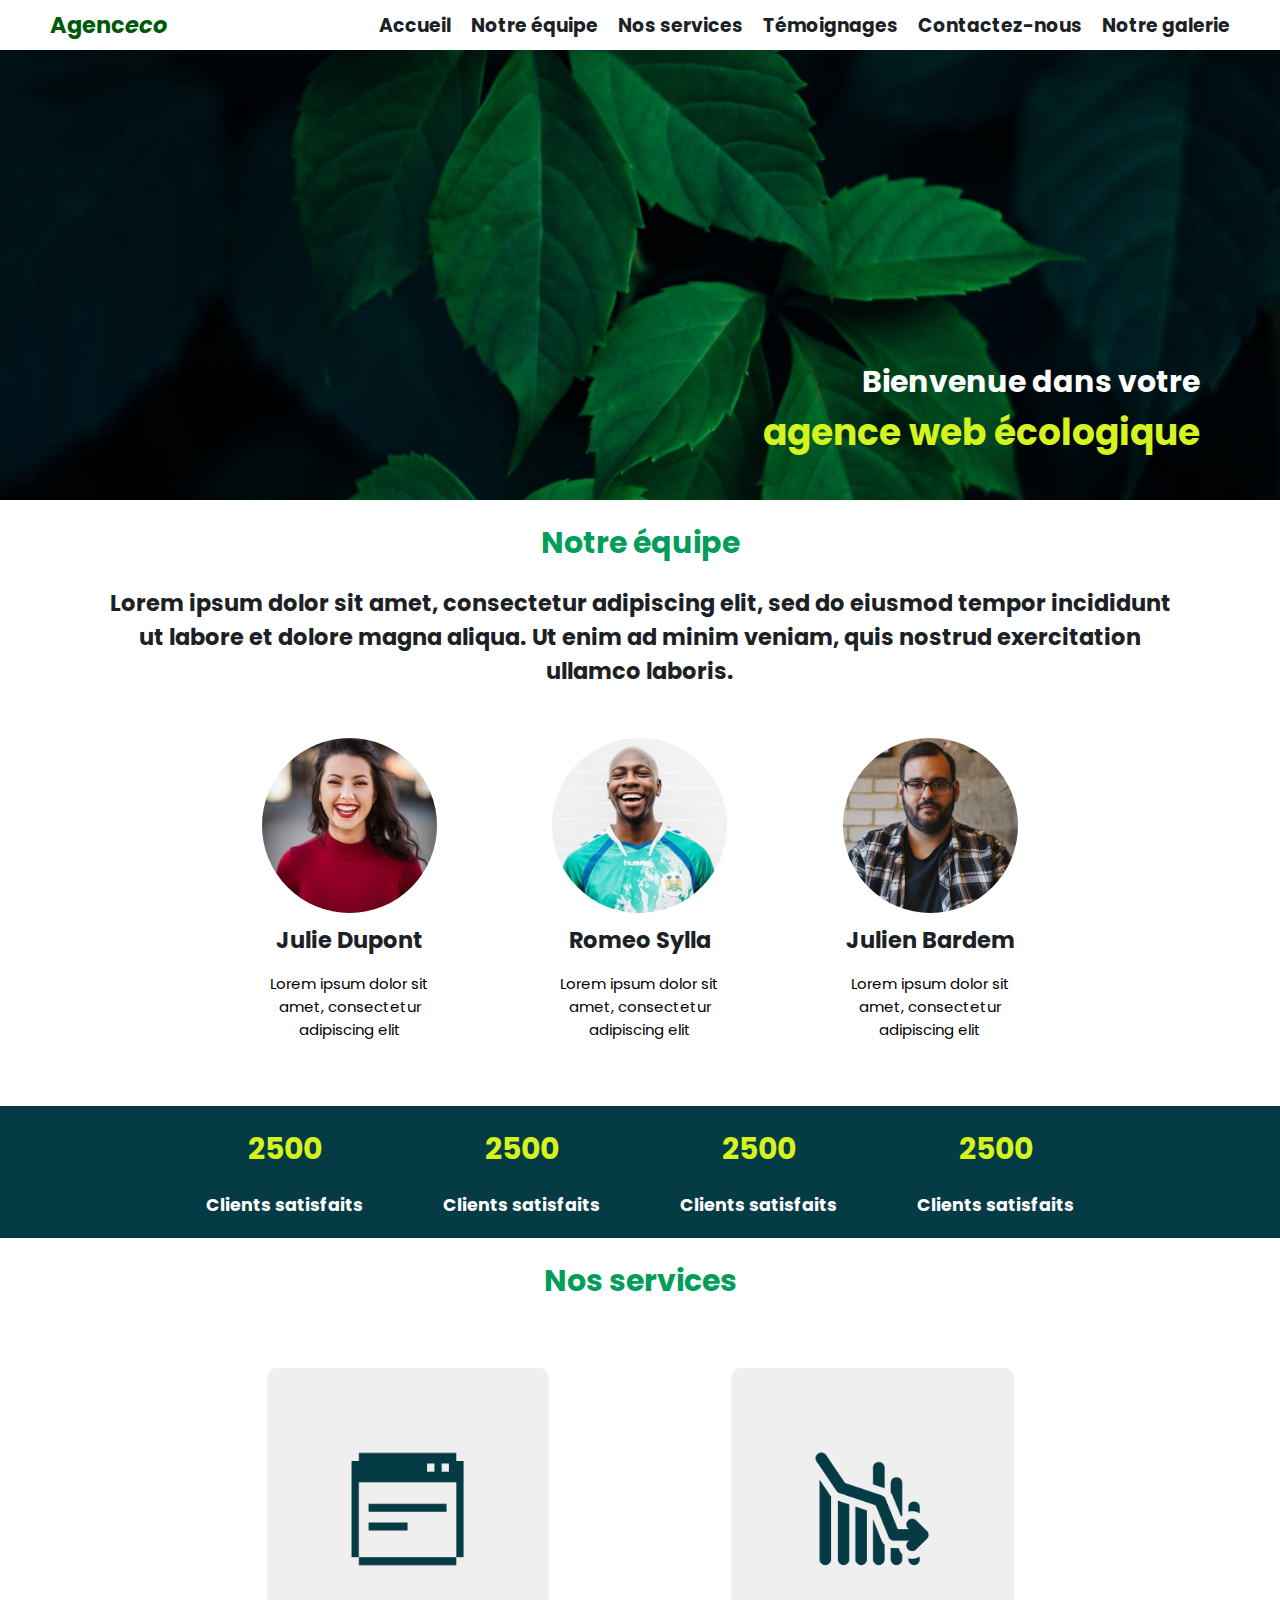
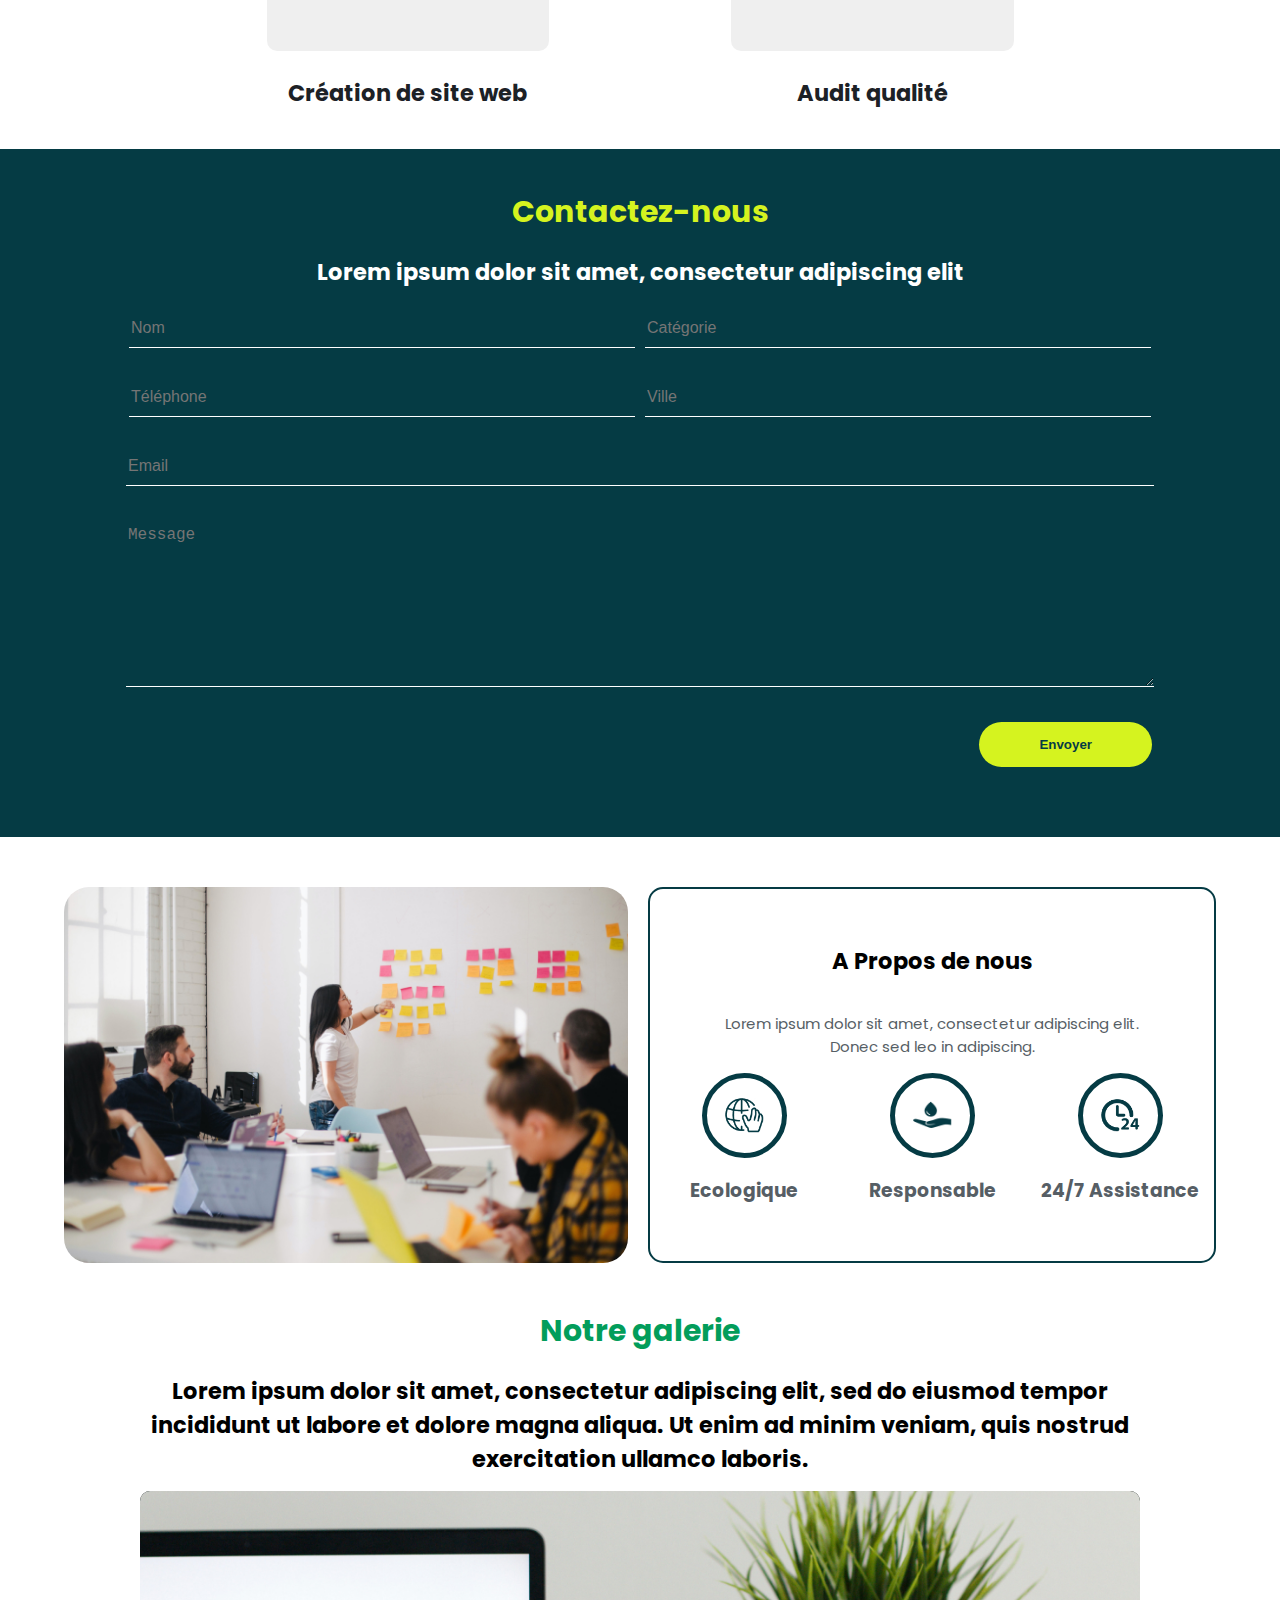
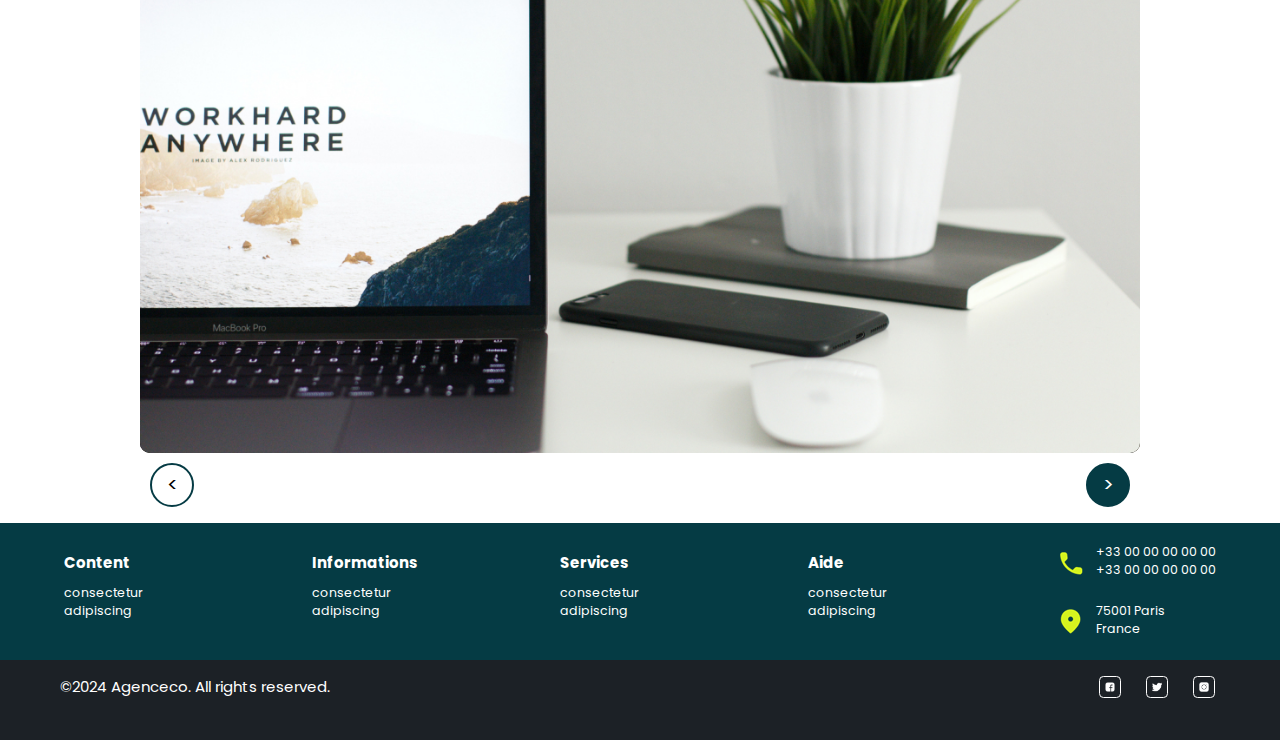
<file: index.html>
<!DOCTYPE html>
<html lang="fr">
<head>
    <meta charset="UTF-8">
    <meta name="viewport" content="width=device-width, initial-scale=1.0">
    <title>Agence Web Écologique</title>
    <link rel="stylesheet" href="styles.css">
    <link rel="stylesheet" href="https://cdnjs.cloudflare.com/ajax/libs/font-awesome/4.7.0/css/font-awesome.css" integrity="sha512-5A8nwdMOWrSz20fDsjczgUidUBR8liPYU+WymTZP1lmY9G6Oc7HlZv156XqnsgNUzTyMefFTcsFH/tnJE/+xBg==" crossorigin="anonymous" referrerpolicy="no-referrer">
    <meta name="google-site-verification" content="aRY9dcIYsmpFasY4w-J53ti_x0dD8r5dC49tv5YQKF4">
</head>

<body>
<section id="accueil">
    <header>
    <div class="menubar">
        <h2>Agenc<span>eco</span></h2>
        <nav>
            <ul>
            <li><a href="#accueil">Accueil</a></li>
            <li><a href="#equipe">Notre équipe</a></li>
            <li><a href="#services">Nos services</a></li>
            <li><a href="#temoignages">Témoignages</a></li>
            <li><a href="#contact">Contactez-nous</a></li>
            <li><a href="#galerie">Notre galerie</a></li>
            </ul>
        </nav>
    </div>
    </header>
</section>


<section id="home" class="hero">
    <a href="#vr-scene" class="hero-link">Visualiser une destination</a>
    <h1><a href="#apropos">Bienvenue dans votre <br><span>agence web écologique</span></a></h1>
</section>

<div id="vr-scene" class="vr-scene">
    <a href="#home" class="back-link">Retour</a>
        <iframe
            style="width: 100%; height: 100%; display: block; margin: 20px auto; border: 0 none; max-width: 880px; border-radius: 8px; box-shadow: 0 1px 1px rgba(0,0,0,0.11),0 2px 2px rgba(0,0,0,0.11),0 4px 4px rgba(0,0,0,0.11),0 6px 8px rgba(0,0,0,0.11),0 8px 16px rgba(0,0,0,0.11);"
            src="https://panoraven.com/fr/embed/ChtWZRKSeO"
            allowfullscreen=""
            allow="accelerometer; magnetometer; gyroscope"></iframe>
</div>


<section id="equipe" class="equipe">
    <h1>Notre équipe</h1>
    <h2>Lorem ipsum dolor sit amet, consectetur adipiscing elit, sed do eiusmod tempor incididunt ut labore et dolore magna aliqua. Ut enim ad minim veniam, quis nostrud exercitation ullamco laboris.</h2>
    <div class="membreequipe">
        <div class="membre">
            <div class="image-container">
                <img src="images/image1.jpg" alt="Julie Dupont" class="julie">
            </div>
            <h2>Julie Dupont</h2>
            <p>Lorem ipsum dolor sit amet, consectetur adipiscing elit</p>
        </div>
        <div class="membre">
            <div class="image-container">
                <img src="images/image2.jpg" alt="Romeo Sylla" class="romeo">
            </div>
            <h2>Romeo Sylla</h2>
            <p>Lorem ipsum dolor sit amet, consectetur adipiscing elit</p>
        </div>
        <div class="membre">
            <div class="image-container">
                <img src="images/image3.jpg" alt="Julien Bardem" class="julien">
            </div>
            <h2>Julien Bardem</h2>
            <p>Lorem ipsum dolor sit amet, consectetur adipiscing elit</p>
        </div>
    </div>
</section>

<section id="temoignages" class="temoignages">
    <div class="stat">
        <h1>2500</h1>
        <h3>Clients satisfaits</h3>
    </div>
    <div class="stat">
        <h1>2500</h1>
        <h3>Clients satisfaits</h3>
    </div>
    <div class="stat">
        <h1>2500</h1>
        <h3>Clients satisfaits</h3>
    </div>
    <div class="stat">
        <h1>2500</h1>
        <h3>Clients satisfaits</h3>
    </div>
</section>

<section id="services" class="services">
    <h1>Nos services</h1>
    <div class="service">
        <div class="image-service">
            <img src="images/Vector.png" alt="creation">
        </div>
        <h2 class="text">Création de site web</h2>
    </div>
    <div class="service">
        <div class="image-service">
            <img src="images/Vector-1.png" alt="audit">
        </div>
        <h2 class="text">Audit qualité</h2>
    </div>
</section>

<section id="contact" class="contact">
    <h1>Contactez-nous</h1>
    <h2>Lorem ipsum dolor sit amet, consectetur adipiscing elit</h2>
    <form>
        <input type="text" name="nom" placeholder="Nom">
        <input type="text" name="catégorie" placeholder="Catégorie">
        <input type="text" name="telephone" placeholder="Téléphone">
        <input type="text" name="ville" placeholder="Ville">
        <input type="email" name="email" placeholder="Email">
        <textarea name="message" placeholder="Message"></textarea>
        <div class="button-container">
            <button type="submit">Envoyer</button>
        </div>
    </form>
</section>


<section id="apropos" class="apropos">
    <div class="container">
    <div class="left-container">
        <img src="images/jason-goodman-Oalh2MojUuk-unsplash1.jpg" alt="a propos">
    </div>
    <div class="right-container">
        <h2>A Propos de nous</h2>
        <p>Lorem ipsum dolor sit amet, consectetur adipiscing elit. <br>Donec sed leo in adipiscing.</p>
        <div class="icons">
            <div class="icon-item">
                <div class="icon-image-container">
                    <img src="images/Vector-2.jpg" alt="eco">
                </div>
                <p>Ecologique</p>
            </div>
            <div class="icon-item">
                <div class="icon-image-container">
                    <img src="images/Vector-3.jpg" alt="responsable">
                </div>
                <p>Responsable</p>
            </div>
            <div class="icon-item">
                <div class="icon-image-container">
                    <img src="images/Vector-4.jpg" alt="24/7">
                </div>
                <p>24/7 Assistance</p>
            </div>
        </div>
    </div>
    </div>
</section>

<section id="galerie" class="galerie">
    <h1>Notre galerie</h1>
    <h2>Lorem ipsum dolor sit amet, consectetur adipiscing elit, sed do eiusmod tempor incididunt ut labore et dolore magna aliqua. Ut enim ad minim veniam, quis nostrud exercitation ullamco laboris.</h2>
    <div class="galerie-images">
        <div class="carousel-container">
            <div class="carousel">
                <div class="carousel-item">
                    <img src="images/jason-goodman-Oalh2MojUuk-unsplash1.jpg" alt="galerie">
                </div>
                <div class="carousel-item">
                    <img src="images/rodion-kutsaev-049M_crau5k-unsplash1.jpg" alt="galerie">
                </div>
                <div class="carousel-item">
                    <img src="images/kevin-bhagat-zNRITe8NPqY-unsplash1.jpg" alt="galerie">
                </div>
            </div>
        </div>
        <div class="navigation">
            <label class="prev-btn">&lt;</label>
            <label class="next-btn">&gt;</label>
        </div>    
    </div>
</section>

<footer>
    <div class="footer-container">
        <div class="footer-section">
            <h3>Content</h3>
            <p>consectetur <br>adipiscing</p>
        </div>
        <div class="footer-section">
            <h3>Informations</h3>
            <p>consectetur<br>adipiscing</p>
        </div>
        <div class="footer-section">
            <h3>Services</h3>
            <p>consectetur<br>adipiscing</p>
        </div>
        <div class="footer-section">
            <h3>Aide</h3>
            <p>consectetur <br>adipiscing</p>
        </div>

        <div class="contact-info">
            <div class="contact-item">
                <img class="icon" src="images/telephone.png" alt="telephone">
                <p>+33 00 00 00 00 00<br>+33 00 00 00 00 00</p>
            </div>
            <div class="contact-item">
                <img class="icon" src="images/marqueur.png" alt="marqueur">
                <p>75001 Paris<br>France</p>
            </div>
        </div>
    </div>
    <div class="footer-container2">
    <div class="content">
        <div class="footer-bottom">
            <p>&copy;2024 Agenceco. All rights reserved.</p>
        </div>
        <div class="footer-bottom">            
            <a href="https://www.facebook.com/" target="_blank" class="social-icon">
            <img src="images/fb.png" alt="Facebook">
        </a>
    </div>
    <div class="footer-bottom">
        <a href="https://www.x.com/" target="_blank" class="social-icon">
            <img src="images/twitter.png" alt="Twitter">
        </a>
    </div>
    <div class="footer-bottom">
        <a href="https://www.instagram.com/" target="_blank" class="social-icon">
            <img src="images/insta.png" alt="Instagram">
        </a>
        </div>
    </div>
    </div>
</footer>


</body>
</html>
</file>
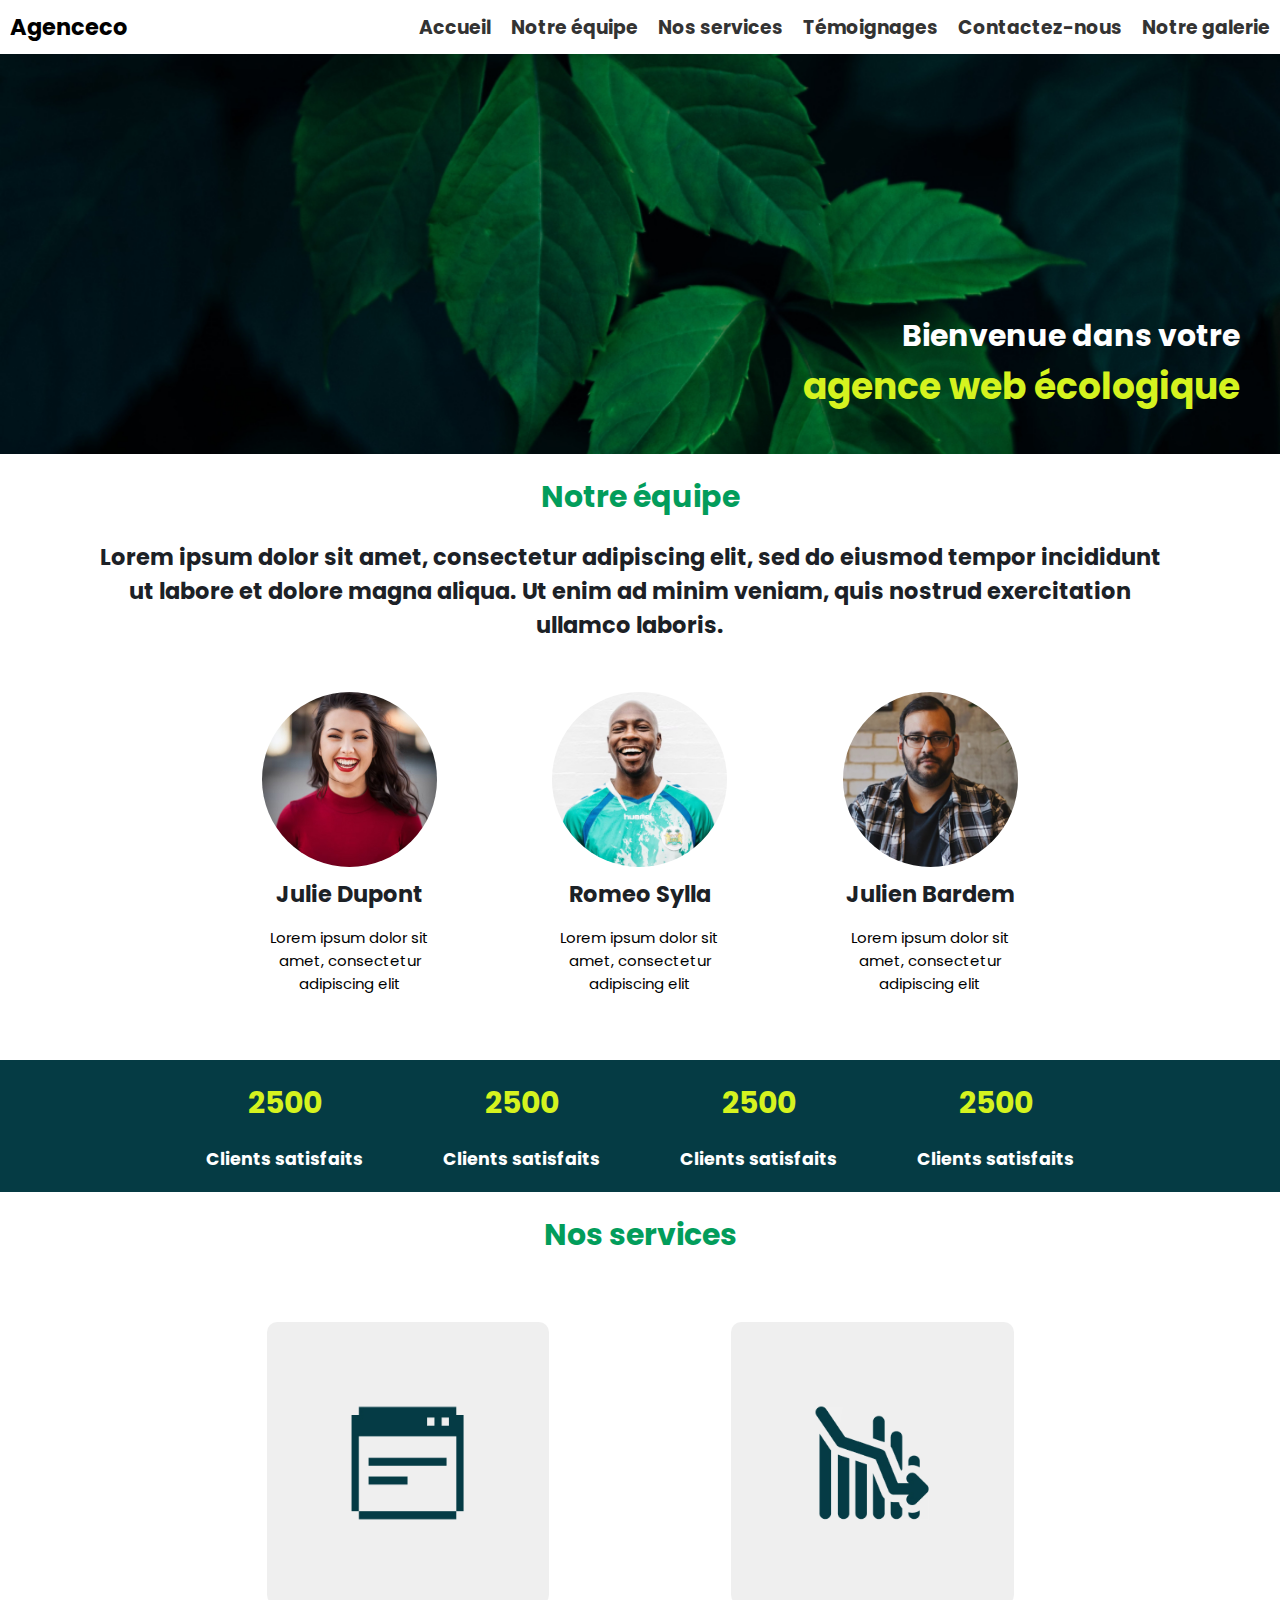
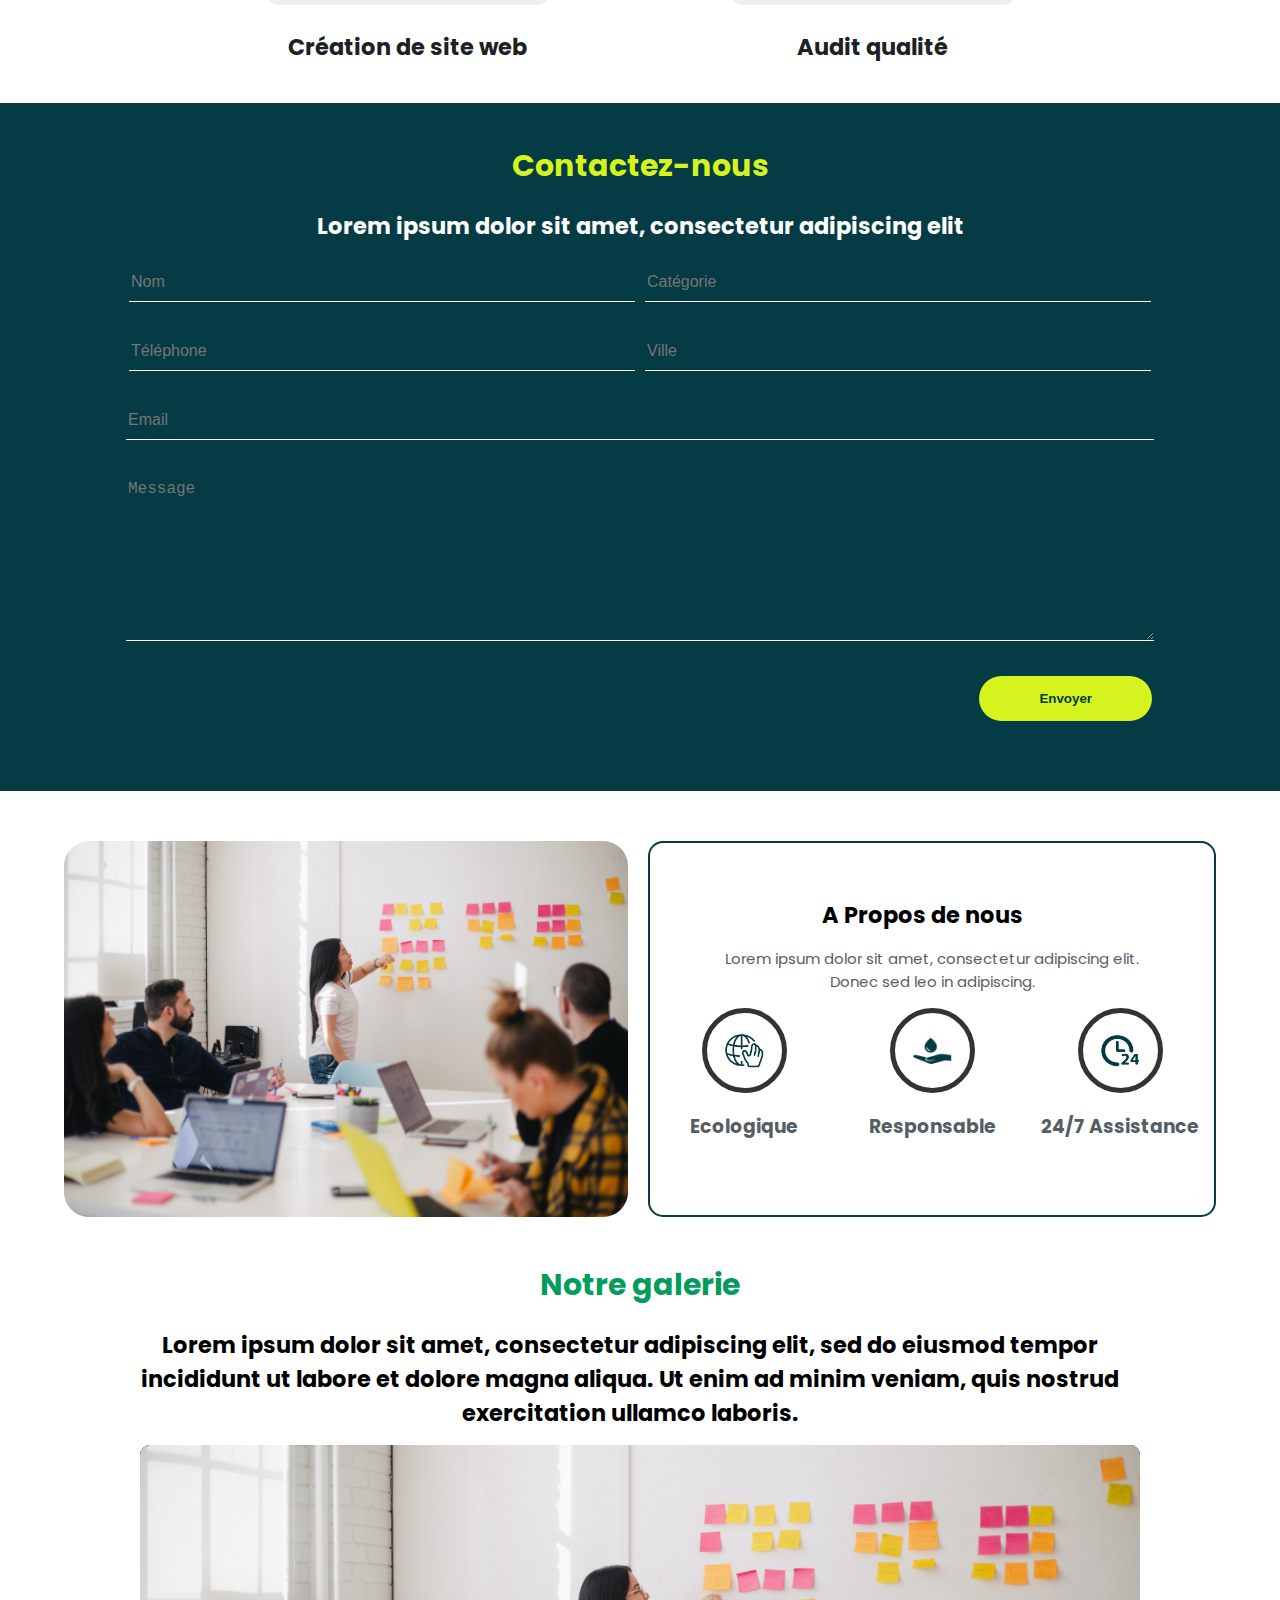
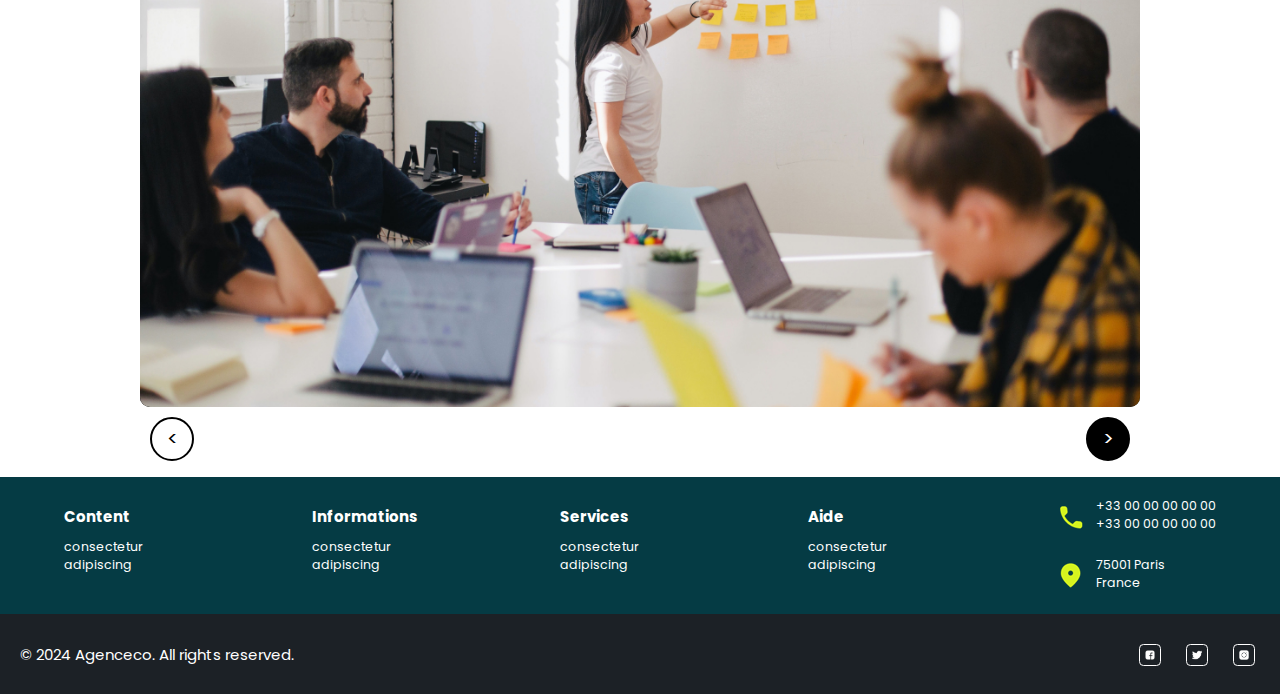
<file: maquette test.html>
<!DOCTYPE html>
<html lang="fr">
<head>
    <meta charset="UTF-8">
    <meta name="viewport" content="width=device-width, initial-scale=1.0">
    <title>Agence Web Écologique</title>
    <link rel="stylesheet" href="styles test.css">
    <link rel="stylesheet" href="https://cdnjs.cloudflare.com/ajax/libs/font-awesome/4.7.0/css/font-awesome.css" integrity="sha512-5A8nwdMOWrSz20fDsjczgUidUBR8liPYU+WymTZP1lmY9G6Oc7HlZv156XqnsgNUzTyMefFTcsFH/tnJE/+xBg==" crossorigin="anonymous" referrerpolicy="no-referrer" />
</head>

<body>
    <div class="containerpage">
<header>
    <h2>Agenc<span>eco</span></h2>
    <nav>
        <ul>
            <li><a href="#">Accueil</a></li>
            <li><a href="#">Notre équipe</a></li>
            <li><a href="#">Nos services</a></li>
            <li><a href="#">Témoignages</a></li>
            <li><a href="#">Contactez-nous</a></li>
            <li><a href="#">Notre galerie</a></li>
        </ul>
    </nav>
</header>

<section class="hero">
    <img src="images/rodion-kutsaev-049M_crau5k-unsplash 1.jpg" alt="Image de fond" class="background-image">
       <h1>Bienvenue dans votre <br><span>agence web écologique</span></h1>
</section>

<section class="equipe">
    <h1>Notre équipe</h1>
    <h2>Lorem ipsum dolor sit amet, consectetur adipiscing elit, sed do eiusmod tempor incididunt ut labore et dolore magna aliqua. Ut enim ad minim veniam, quis nostrud exercitation ullamco laboris.</h2>
    <div class="membreequipe">

        <div class="membre">
            <div class="image-container">
                <img src="images/image1.jpg" alt="Julie Dupont" class="julie">
            </div>
            <h2>Julie Dupont</h2>
            <p>Lorem ipsum dolor sit amet, consectetur adipiscing elit</p>
        </div>
        <div class="membre">
            <div class="image-container">
                <img src="images/image2.jpg" alt="Romeo Sylla" class="romeo">
            </div>
            <h2>Romeo Sylla</h2>
            <p>Lorem ipsum dolor sit amet, consectetur adipiscing elit</p>
        </div>
        <div class="membre">
            <div class="image-container">
                <img src="images/image3.jpg" alt="Julien Bardem" class="julien">
            </div>
            <h2>Julien Bardem</h2>
            <p>Lorem ipsum dolor sit amet, consectetur adipiscing elit</p>
        </div>
    </div>
</section>

<section class="temoignages">
    <div class="stat">
        <h1>2500</h1>
        <h3>Clients satisfaits</h3>
    </div>
    <div class="stat">
        <h1>2500</h1>
        <h3>Clients satisfaits</h3>
    </div>
    <div class="stat">
        <h1>2500</h1>
        <h3>Clients satisfaits</h3>
    </div>
    <div class="stat">
        <h1>2500</h1>
        <h3>Clients satisfaits</h3>
    </div>
</section>

<section class="services">
    <h1>Nos services</h1>
    <div class="service">
        <div class="image-service">
            <img src="images/Vector.png" alt="creation">
        </div>
        <h2 class="text">Création de site web</h2>
    </div>
    <div class="service">
        <div class="image-service">
            <img src="images/Vector-1.png" alt="audit">
        </div>
        <h2 class="text">Audit qualité</h2>
    </div>
</section>

<section class="contact">
    <h1>Contactez-nous</h1>
    <h2>Lorem ipsum dolor sit amet, consectetur adipiscing elit</h2>
    <form>
        <input type="text" name="nom" placeholder="Nom">
        <input type="text" name="catégorie" placeholder="Catégorie">
        <input type="text" name="telephone" placeholder="Téléphone">
        <input type="text" name="ville" placeholder="Ville">
        <input type="email" name="email" placeholder="Email">
        <textarea name="message" placeholder="Message"></textarea>
        <div class="button-container">
            <button type="submit">Envoyer</button>
        </div>
    </form>
</section>

<section class="apropos">
    <div class="container">
    <div class="left-container">
        <img src="images/jason-goodman-Oalh2MojUuk-unsplash 1.jpg" alt="a propos">
    </div>
    <div class="right-container">
        <h2>A Propos de nous</h2>
        <p>Lorem ipsum dolor sit amet, consectetur adipiscing elit. <br>Donec sed leo in adipiscing.</p>
        <div class="icons">
            <div class="icon-item">
                <div class="icon-image-container">
                    <img src="images/Vector-2.jpg" alt="eco">
                </div>
                <p>Ecologique</p>
            </div>
            <div class="icon-item">
                <div class="icon-image-container">
                    <img src="images/Vector-3.jpg" alt="responsable">
                </div>
                <p>Responsable</p>
            </div>
            <div class="icon-item">
                <div class="icon-image-container">
                    <img src="images/Vector-4.jpg" alt="24/7">
                </div>
                <p>24/7 Assistance</p>
            </div>
        </div>
    </div>
</div>
</section>

<section class="galerie">
    <h1>Notre galerie</h1>
    <h2>Lorem ipsum dolor sit amet, consectetur adipiscing elit, sed do eiusmod tempor incididunt ut labore et dolore magna aliqua. Ut enim ad minim veniam, quis nostrud exercitation ullamco laboris.</h2>
    <div class="galerie-images">
        <div class="carousel-container">
            <input type="radio" id="slide1" name="slides" checked>
            <input type="radio" id="slide2" name="slides">
            <input type="radio" id="slide3" name="slides">
            <div class="carousel">
                <div class="carousel-item">
                    <img src="images/kevin-bhagat-zNRITe8NPqY-unsplash 1.jpg" alt="galerie">
                </div>
                <div class="carousel-item">
                    <img src="images/rodion-kutsaev-049M_crau5k-unsplash 1.jpg" alt="galerie">
                </div>
                <div class="carousel-item">
                    <img src="images/jason-goodman-Oalh2MojUuk-unsplash 1.jpg" alt="galerie">
                </div>
            </div>
        </div>
        <div class="navigation">
            <label class="prev-btn" for="slide3">&lt;</label>
            <label class="next-btn" for="slide2">&gt;</label>
        </div>    
    </div>
</section>

<footer>
    <div class="footer-container">
        <div class="footer-section">
            <h3>Content</h3>
            <p>consectetur <br>adipiscing</p>
        </div>
        <div class="footer-section">
            <h3>Informations</h3>
            <p>consectetur<br>adipiscing</p>
        </div>
        <div class="footer-section">
            <h3>Services</h3>
            <p>consectetur<br>adipiscing</p>
        </div>
        <div class="footer-section">
            <h3>Aide</h3>
            <p>consectetur <br>adipiscing</p>
        </div>

        <div class="contact-info">
            <div class="contact-item">
                <img class="icon" src="images/telephone.png" alt="telephone">
                <p>+33 00 00 00 00 00<br>+33 00 00 00 00 00</p>
            </div>
            <div class="contact-item">
                <img class="icon" src="images/marqueur.png" alt="marqueur">
                <p>75001 Paris<br>France</p>
            </div>
        </div>
    </div>
    <div class="footer-container2">
        <div class="footer-bottom">
            <p>&copy; 2024 Agenceco. All rights reserved.</p>
        </div>
        <div class="footer-bottom">            
            <a href="https://www.facebook.com/" target="_blank" class="social-icon">
            <img src="images/fb.png" alt="Facebook">
        </a>
    </div>
    <div class="footer-bottom">
        <a href="https://www.x.com/" target="_blank" class="social-icon">
            <img src="images/twitter.png" alt="Twitter">
        </a>
    </div>
    <div class="footer-bottom">
        <a href="https://www.instagram.com/" target="_blank" class="social-icon">
            <img src="images/insta.png" alt="Instagram">
        </a>
        </div>
    </div>
</footer>

</div>
</body>
</html>
</file>
<file: styles.css>
@import url('https://fonts.googleapis.com/css2?family=Poppins:ital,wght@0,100;0,200;0,300;0,400;0,500;0,600;0,700;0,800;0,900;1,100;1,200;1,300;1,400;1,500;1,600;1,700;1,800;1,900&display=swap');

/* Variables */


:root {
    font-size: 15px;
    --titre2-color: #029D5B;
    --titre-color: #1c2126;
    --background-color: #053B44;
    --text-color: #565e65;
    --yellow-color: #D5F31F;
    --h1-color: #029D5B;
    --h2-color: #1c2126;
    --h3-color: #D5F31F;
    --p-color: #000000;
    --h1-font-size: 2rem;
    --h2-font-size: 1.5rem;
    --h3-font-size: 1.25rem;
}


/* styles.css */
body, html {
    margin: 0;
    padding: 0;
    font-family: "Poppins", sans-serif;
    overflow-x: hidden;
}

/* header */

header {
    width: 100%;
    height: 50px;
    background-color:#ffffff;
    background-size: 100% auto;
    margin: 0 auto; 
    position: fixed;
    z-index: 1000;
    align-content: center;
}

header h2 {
    margin: 0;
    font-size: var(--h2-font-size);
    margin-right: 20px;
    margin-left: 10px;
    color: #005907;
}

header span {
    font-style: italic;
}

.menubar {
    display: flex;
    justify-content: space-between;
    align-items: center;
    margin: 0 auto;
    background-color: #ffffff;
    width: 100%;
    max-width: 1200px;
    overflow-x: auto;
}

nav {
    flex: 1;
    display: flex;
    justify-content: flex-end;
    overflow-x:auto;
    white-space: nowrap;
    -webkit-overflow-scrolling: touch;
}

nav ul {
    list-style: none;
    margin: 0;
    padding: 0;
    display: flex;
    gap: 20px;
    margin-left: 10px;
    margin-right: 10px;
}

nav ul li {
    flex-shrink: 0;
    font-weight: bold;
}

nav ul li a {
    text-decoration: none;
    color: var(--titre-color);
    font-size: var(--h3-font-size);
    align-items: center;
}

/* Styles pour les tablettes */
@media (max-width: 1024px) {
    .menubar {
        flex-direction: column;
        align-items: flex-start;
    }
    nav {
        width: 100%;
        justify-content: flex-start;
    }

    nav ul {
        padding-top: 10px;
    }
}

/* Styles pour les mobiles */
@media (max-width: 600px) {
    .menubar ul li a {
        font-size: 4.5vw; 
    }

    .menubar h2{
        font-size: 5.5vw; 
    }
}


/* Section hero */

.hero {
    box-sizing: border-box;
    position:relative;
    height: 500px;
    max-width: 1200px;
    margin: 0 auto;
}

.hero::before {
    content: "";
    position: absolute;
    top: 0;
    left: 50%;
    transform: translateX(-50%);
    width: 100vw;
    height: 100%;
    background-image: url('images/rodion-kutsaev-049M_crau5k-unsplash1.jpg');
    background-size:cover;
    background-position: center;
    z-index: -1;
}

.hero h1 {
    position: absolute;
    bottom: 40px;
    right: 40px;
    white-space: nowrap;
    width: auto;
    max-width: 100%;
    box-sizing: border-box;
    margin: 0;
    text-align: right;
    font-size: var(--h1-font-size);
    z-index: 1;
}

.hero h1 a,
  .hero h1 a:visited {
    color: white;
    text-decoration: none;
  }

.hero h1 span {
    color: #D5F31F;
    font-size: larger;
    display: inline;
}

.hero-link {
    position: absolute;
    width: 100vw;
    height: 100%;
    left: 50%;
    transform: translate(-50%);
    z-index: 0;
}

/* Styles pour les mobiles */
@media (max-width: 600px) {
    .hero h1 {
        bottom: 15px;
        right: 15px;
        font-size: 6vw;
    }

    .hero {
        height: 100vw;
    }
}


/* Section A-Frame */
.vr-scene {
    position: fixed;
    display: none;
    width: 100%;
    height: 100%;
    background: rgba(0, 0, 0, 0.5);
    z-index: 1000;
    justify-content: center;
    align-items: center;
    overflow: auto;
    top: 0;
    left: 0;
}

#vr-scene:target {
    display: flex;
}

.vr-scene a-sky {
    display: block;
    position: absolute;
    z-index: 1000;
    width: 100%;
    height: 100%;
    object-fit: cover;
    top:0;
    left: 0;
}

.back-link {
    position: absolute;
    top: 20px;
    left: 20px;
    color: white;
    font-size: 1.5em;
    text-decoration: none;
    background: rgba(0, 0, 0, 0.5);
    padding: 10px;
    border-radius: 5px;
    z-index: 2000;
}

/* Styles pour les tablettes */
@media only screen and (max-width: 1024px) {
    .vr-scene {
        height: 50%;
    }
}

.back-link {
    right: 15px;
    left: initial;
}

/* Styles pour les mobiles */
@media only screen and (max-width: 600px) {
    .vr-scene {
        width: 100%;
        height: 50%;
        justify-content: center;
    }

    .back-link {
        font-size: 1.2em;
        padding: 8px;
        top: 10px;
        left: initial; 
        right: 15px;
    }

    .hero h1 {
        bottom: 15px;
        right: 15px;
        font-size: 6vw;
    }

    .hero {
        height: 100vw;
    }
}

/* Section equipe */

.equipe {
    width: 85%;
    margin: 0 auto;
    text-align: center;
    max-width: 1200px;
}

.equipe h1 {
    color: var(--h1-color);
    font-size: var(--h1-font-size);
}

.equipe h2{
    color: var(--h2-color);
    font-size: var(--h2-font-size);
    margin-top: 0;
    margin-bottom: 0;
}
.equipe .membreequipe{
    display: flex;
    justify-content: center;
    width: 80%;
    margin: 0 auto;
}

.equipe .membre {
    margin: 50px;
}

.equipe .membre .image-container {
    width: 175px;
    height: 175px;
    margin: 0 auto;
    border-radius: 50%;
    display: flex;
    justify-content: center;
    align-items: center;
    overflow: hidden;
}

.equipe .membre .image-container img {
    object-fit: cover;
    object-position: center;
}

.equipe .membre .image-container .romeo {
    width: 200%;
    height: 200%;
}

.equipe .membre .image-container .julie {
    width: 120%;
    height: 120%;
    object-position: center 30%;
}

.equipe .membre .image-container .julien {
    width: 150%;
    height: 150%;
}

.equipe .membre h2 {
    margin: 10px 0 5px 0;
}

/* Styles pour les mobiles */
@media (max-width: 600px) {
    .equipe .membreequipe {
        flex-direction: column; 
        align-items: center;
    }

    .equipe .membre {
        margin: 20px 0; 
    }

    .equipe h1{
        font-size: 6vw; 
    }

    .equipe h2{
        font-size: 5vw; 
    }
}


/* Section témoignages */

.temoignages {
    width: 100%;
    margin: 0 auto;
    background-color: #053B44;
    display: flex;
    color: #ffffff;
    justify-content: center;
}

.temoignages h1 {
    font-size: var(--h1-font-size);
    color: var(--h3-color);
    margin-top: 20px;
}

.temoignages h3 {
    margin-bottom: 20px;
}

.temoignages .stat {
    margin: 0 40px;
    text-align: center;
}

/* Styles pour les mobiles */
@media (max-width: 600px) {
    .temoignages {
        display: grid;
        grid-template-columns: repeat(2, 1fr);
    }

    .temoignages h1{
        font-size: 6vw; 
    }

    .temoignages h3{
        font-size: 4vw; 
    }
}


/* Section services */

.services {
    width: 90%;
    max-width: 1200px;
    margin: 0 auto;
    text-align: center;
}

.services h1 {
    color: var(--h1-color);
    font-size: var(--h1-font-size);
    margin-bottom: 5vw;
}

.services h2 {
    color: var(--h2-color);
    font-size: var(--h2-font-size);
    margin: 2vw auto 3vw;
}

.services > .service {
    display: inline-block;
    width: 35%; 
    margin: 0 2.5%;
}

.service {
    display: flex;
    flex-direction: column;
    align-items: center;
}

.image-service {
    position: relative;
    width: 70%;
    padding-bottom: 70%;
    background-color: #00000010;
    border-radius: 10px;
    overflow: hidden;
    margin-bottom: 5vw;
    margin: 0 auto;
}

.image-service::before {
    content: "";
    display: block;
    position: absolute;
    top: 0;
    left: 0;
    width: 100%;
    height: 100%;
}

.image-service > img {
    position: absolute;
    top: 50%;
    width: 40%;
    height: 40%;
    transform: translate(-50%, -50%);
}

/* Styles pour les mobiles */
@media screen and (max-width: 600px) {
    .services > .service {
        width: 90%;
        margin: 0 auto;
        margin-bottom: 5vw;
    }

    .services h1{
        font-size: 6vw; 
    }

    .services h2{
        font-size: 5vw; 
    }
}


/* Section contact */

.contact {
    width: 100%;
    margin: 0 auto;
    background-color: #053B44;
    color: #ffffff;
    padding: 20px 0;
    display: flex;
    flex-direction: column;
    align-items: center;
    justify-content: center;
}

.contact h1 {
    display: block;
    font-size: var(--h1-font-size);
    color: var(--h3-color);
    }

.contact h2 {
    font-size: var(--h2-font-size);
    margin-top: 0px;
    text-align: center;
    margin: 0 auto;
}

form {
    display: flex;
    flex-wrap: wrap;
    gap: 10px;
    justify-content: center;

}

input, textarea {
    
    background: transparent;
    border: none;
    border-bottom: 1px solid white;
    color: #ffffff;
    padding-top: 30px;
    padding-bottom: 10px;
    font-size: 16px;
    width: calc(40% - 10px);
}

input[type="email"], textarea {
    width: 80%;
}

textarea {
    resize: vertical;
    height: 150px;
}

.contact button {
    background-color: var(--h3-color);
    color: var(--background-color);
    padding: 15px 60px;
    border: none;
    border-radius: 25px;
    cursor: pointer;
    margin-top: 25px;
    margin-bottom: 50px;
    font-weight: bold;
}

.button-container {
    width: 80%;
    text-align: right;
}

/* Styles pour les mobiles */
@media screen and (max-width: 600px) {
    form {
        flex-direction: column; 
        align-items: center;
        width: 90%;
    }

    input, textarea {
        width: 80%;
    }   

    .contact h1{
        font-size: 6vw; 
    }

    .contact h2{
        font-size: 5vw; 
    }
}


/* Section a propos */

.apropos {
    max-width: 1200px;
    width: 90%;
    margin: 0 auto;
    margin-top: 50px;
    text-align: center;
    display: flex;
    justify-content: center;
    gap: 20px;
}

.container {
    width: 100%;
    display: flex;
    justify-content: center;
    align-items: stretch;
    margin-bottom: 5px;
    max-height: 450px;
}

.left-container, .right-container {
    flex: 1;
    border-radius: 15px;
    display: flex;
    justify-content: center;
    align-items: center;
    overflow:hidden;
    text-align: center;
    margin-bottom: 20px;
}

.right-container {
    border: 2px solid var(--background-color);
    border-radius: 15px;
    display: flex;
    flex-direction: column;
    justify-content: center;
    align-items: center;
    width: 100%;
    height:auto;
    margin-left: 10px;
}

.left-container {
    width: 100%;
    position: relative;
    margin-right: 10px;
}

.left-container img {
    width: 100%;
    height: 100%;
    border-radius: 25px;
    object-fit: cover;
}    

.icons {
    display: flex;
    width: 100%;
    margin: 0;
    justify-content: center;
    align-items: center;
}

.icon-item {
    flex: 1;
    text-align: center;
    margin: 0 auto;
}

.icon-item p {
    font-weight: bold;
    font-size: var(--h3-font-size);
}

.icon-image-container {
    width: 75px;
    padding-top: 75px;
    border: 5px solid var(--background-color);
    border-radius: 50%;
    display: flex;
    justify-content: center;
    align-items: center;
    position: relative;
    margin: 0 auto;
}

.icon-image-container::before {
    content: "";
    display: block;
    padding-top: 0; 
}

.icon-image-container img {
    max-width: 100%;
    max-height: 100%;
    width: 50%;
    height: auto;
    position: absolute;
    top: 50%;
    left: 50%;
    transform: translate(-50%, -50%);
}

.apropos h2 {
    font-size: var(--h2-font-size);

}

.apropos h3 {
    font-size: var(--h3-font-size);
    color: var(--background-color);

}

.apropos p {
    color: var(--text-color);
    margin-left: 5px;
    margin-right: 5px;
}

/* Styles pour les mobiles */
@media screen and (max-width: 1024px) {
    .apropos {
        max-height: none;
    }
 
    .container {
        flex-direction: column;
        margin: 0 auto;
        align-items: flex-start;
        max-height: none;
    }

    .left-container, .right-container {
        flex-grow: 1;
    }

    .left-container {
       display: flex;
       flex-direction: column;
       align-items: center;
       margin-bottom: 15px;
       width: 90%;
       margin: 0 auto;
    }

    .left-container img {
        max-width: 100%;
        object-fit: cover;    
    }

    .right-container {
        display: flex;
        width: 90%; 
        max-height: none;
        margin: 20px auto;
        height: auto;
        overflow: initial;
    }

    .right-container h2 {
        margin: 20px;
    }
    .icons {
        flex-direction: column;
    }
}
    @media screen and (max-width: 600px) {

    .apropos h2{
        font-size: 5vw; 
    }

    .apropos p{
        font-size: 4vw; 
    }
}  


/* Section galerie */

.galerie {
    width: 90%;
    max-width: 1000px;
    margin: 0 auto;
    text-align: center;
}

.carousel-container {
    width: 100%;
    max-width: 1000px;
    padding-top: 56.25%; /* 16:9 Aspect Ratio */
    position: relative;
    overflow: hidden;
    margin-bottom: 10px;
}

.carousel-item {
    flex: 0 0 100%;
}

.carousel-item img {
    border-radius: 10px;
    width: 100%;
    height: 100%;
    object-fit: cover;
    position: absolute;
    top: 0;
    left: 0;
}

.carousel {
    display: flex;
    transition: transform 0.5s ease; 
    width: 100%;
}

.navigation {
    display: flex;
    justify-content: center;
    position: relative;
}

.prev-btn,
.next-btn {
    cursor: pointer;
    font-size: 20px;
    width: 40px;
    height: 40px;
    border-radius: 50%;
    display: flex;
    text-align: center;
    justify-content: center;
    align-items: center;
    position: absolute;
}

.prev-btn {
    background-color: white;
    border: 2px solid var(--background-color);
    left: 10px;
}

.next-btn {
    background-color: var(--background-color);
    color: white;
    border: 2px solid var(--background-color);
    right: 10px;
}

.galerie h1 {
    font-size: var(--h1-font-size);
    color: var(--h1-color);
}

.galerie h2 {
    font-size: var(--h2-font-size);
    margin-bottom: 15px;
}

/* Styles pour les tablettes */
@media screen and (max-width: 1024px) {
    .prev-btn,
    .next-btn {
        width: 30px;
        height: 30px;
        font-size: 16px;
    }
}

/* Styles pour les mobiles */
@media screen and (max-width: 600px) {
    .prev-btn,
    .next-btn {
        width: 25px;
        height: 25px;
        font-size: 14px;
    }

    .galerie h1{
        font-size: 6vw; 
    }

    .galerie h2{
        font-size: 5vw; 
    }
}


/* Style pour le footer */

footer {
    width: 100%;
    height: auto;
    color: white;
    background-color: var(--background-color);
    margin: 60px auto 0;
    justify-content: center;
}

.footer-container {
    display: flex;
    flex-wrap: wrap;
    justify-content: center;
    align-items: center;
    width: 90%;
    margin: 0 auto;
    padding: 10px;
    max-width: 1200px;
}

.footer-container p {
    font-size: smaller;
    margin-top: 10px;
}

.footer-section {
    flex: 1;
    text-align: left;
}

.footer-section h3 {
    font-size: var(--h4-font-size);
    margin: 0;
}

.content {
    max-width: 1200px;
    display: flex;
    justify-content: space-between;
    align-items: center;
    padding: 0 20px;
    margin: 0 auto;
    box-sizing: border-box;
}

.contact-info {
    text-align: left;
}
.contact-item {
    display: flex;
    align-items: center;
}

.contact-item .icon {
    margin-right: 10px; 
}

.contact-item::before {
    content: '';
    display: none;
    width: 20px;
    height: 20px;
    margin-right: 10px;
    background-size: cover;
}

.footer-container2 {
    width: 100%;
    height: 80px;
    background-color:var(--titre-color);
    background-size: 100% auto;
}

.social-icon {
    display: inline-flex;
    justify-content: center;
    align-items: center;
    width: 20px;
    height: 20px;
    margin: 0 5px;
    border: 1px solid #ffffff;
    border-radius: 20%;
    overflow: hidden;
}
.social-icon img {
    width: 50%;
    height: 50%;
}

.footer-bottom:first-child {
    margin-right: auto;
}

.footer-bottom:not(:first-child) {
    margin-left: 15px;
}

/* Styles pour les mobiles */
@media only screen and (max-width: 600px) {
    .footer-container {
        display: flex;
        flex-wrap: wrap;
        justify-content: center;
        align-items: flex-start;
        width: 90%;
        margin: 0 auto;
    }

    .footer-section {
        flex: 0 0 calc(25px - 20px);
        text-align: center;
    }

    .contact-info {
        display: flex;
        justify-content: center;
        margin: 0 auto;
        padding: 0;
    }
    
    .contact-item {
        flex: 0 0 calc(50% - 20px);
    }

    .contact-item p {
        white-space: nowrap;
    }

    .contact-item img[alt="marqueur"] {
        margin-left: 10px;
    }

    .contact-item .icon {
        margin-right: 10px; 
        width: 20px; 
        height: 20px; 
    }

    .footer-container,
    .footer-container2 h3{
        font-size: 4.5vw; 
    }

    .footer-container,
    .footer-container2 p{
        font-size: 4vw; 
    }
}
</file>
<file: styles test.css>
@import url('https://fonts.googleapis.com/css2?family=Poppins:ital,wght@0,100;0,200;0,300;0,400;0,500;0,600;0,700;0,800;0,900;1,100;1,200;1,300;1,400;1,500;1,600;1,700;1,800;1,900&display=swap');



/* Variables */


:root {
    font-size: 15px;
    --titre2-color: #029D5B;
    --titre-color: #1c2126;
    --background-color: #053B44;
    --text-color: #565e65;
    --yellow-color: #D5F31F;
    --h1-color: #029D5B;
    --h2-color: #1c2126;
    --h3-color: #D5F31F;
    --p-color: #000000;
    --h1-font-size: 2rem;
    --h2-font-size: 1.5rem;
    --h3-font-size: 1.25rem;
}


/* styles.css */
body, html {
    margin: 0;
    padding: 0;
    font-family: "Poppins", sans-serif;
    overflow-x: hidden;
}


@media (min-width: 1366px) {
    .containerpage {
        width: 70%;
        margin: 0 auto;
    }
}

/* header */

header {
    display: flex;
    justify-content: space-between;
    align-items: center;
    background-color: #ffffff;
    width: calc(100% - 20px);
    margin: 10px;
    overflow-x: auto;
    position: relative;
}

h2 {
    margin: 0;
    font-size: var(--h2-font-size);
    margin-right: 20px;
}

nav {
    flex: 1;
    display: flex;
    justify-content: flex-end;
    overflow-x:auto;
    white-space: nowrap;
    -webkit-overflow-scrolling: touch;
}

nav ul {
    list-style: none;
    margin: 0;
    padding: 0;
    display: flex;
    gap: 20px;
}

nav ul li {
    flex-shrink: 0;
    font-weight: bold;
}

nav ul li a {
    text-decoration: none;
    color: #333;
    font-size: var(--h3-font-size);
    align-items: center;
}

@media (max-width: 900px) {
    header {
        flex-direction: column;
        align-items: flex-start;
    }

    nav {
        width: 100%;
        justify-content: flex-start;
    }

    nav ul {
        padding-top: 10px;
    }
}


/* Section hero */

.hero {
    color: #ffffff;
    box-sizing: border-box;
    position:relative;
    height: 400px;
}

.hero .background-image {
    position: absolute;
    top: 0;
    left: 0;
    width: 100%;
    height: 100%;
    object-fit: cover;
}

.hero h1 {
    position: absolute;
    bottom: 40px;
    right: 40px;
    white-space: nowrap;
    width: auto;
    max-width: 100%;
    box-sizing: border-box;
    margin: 0;
    text-align: right;
    font-size: var(--h1-font-size);
}

.hero h1 span {
    color: #D5F31F;
    font-size: larger;
    display: inline;
}

@media (max-width: 600px) {
    .hero h1 {
        bottom: 25px;
        right: 25px;
        font-size: 6.5vw;
    }
}

/* Section equipe */

.equipe {
    width: 85%;
    margin: 0 auto;
    text-align: center;
}

.equipe h1 {
    color: var(--h1-color);
    font-size: var(--h1-font-size);
}

.equipe h2{
    color: var(--h2-color);
    font-size: var(--h2-font-size);
    margin-top: 0;
    margin-bottom: 0;
}
.equipe .membreequipe{
    display: flex;
    justify-content: center;
    width: 80%;
    margin: 0 auto;
}

.equipe .membre {
    margin: 50px;
}

.equipe .membre .image-container {
    width: 175px;
    height: 175px;
    margin: 0 auto;
    border-radius: 50%;
    display: flex;
    justify-content: center;
    align-items: center;
    overflow: hidden;
}

.equipe .membre .image-container img {
    object-fit: cover;
    object-position: center;
}

.equipe .membre .image-container .romeo {
    width: 200%;
    height: 200%;
}

.equipe .membre .image-container .julie {
    width: 120%;
    height: 120%;
    object-position: center 30%;
}

.equipe .membre .image-container .julien {
    width: 150%;
    height: 150%;
}

.equipe .membre h2 {
    margin: 10px 0 5px 0;
}

@media (max-width: 1024px) {
    .equipe .membreequipe {
        flex-direction: column; 
        align-items: center;
    }

    .equipe .membre {
        margin: 20px 0; 
    }
}


/* Section témoignages */

.temoignages {
    width: 100%;
    margin: 0 auto;
    background-color: #053B44;
    display: flex;
    color: #ffffff;
    justify-content: center;
}

.temoignages h1 {
    font-size: var(--h1-font-size);
    color: var(--h3-color);
    margin-top: 20px;
}

.temoignages h3 {
    margin-bottom: 20px;
}

.temoignages .stat {
    margin: 0 40px;
    text-align: center;
}

@media (max-width: 1024px) {
    .temoignages {
        display: grid;
        grid-template-columns: repeat(2, 1fr);
    }
}


/* Section services */

.services {
    width: 90%;
    max-width: 1200px;
    margin: 0 auto;
    text-align: center;
}

.services h1 {
    color: var(--h1-color);
    font-size: var(--h1-font-size);
    margin-bottom: 5vw;
}

.services h2 {
    color: var(--h2-color);
    font-size: var(--h2-font-size);
    margin: 2vw auto 3vw;
}

.services > .service {
    display: inline-block;
    width: 35%; 
    margin: 0 2.5%;
}

.service {
    display: flex;
    flex-direction: column;
    align-items: center;
}

.image-service {
    position: relative;
    width: 70%;
    padding-bottom: 70%;
    background-color: #00000010;
    border-radius: 10px;
    overflow: hidden;
    margin-bottom: 5vw;
    margin: 0 auto;
}

.image-service::before {
    content: "";
    display: block;
    position: absolute;
    top: 0;
    left: 0;
    width: 100%;
    height: 100%;
}

.image-service > img {
    position: absolute;
    top: 50%;
    width: 40%;
    height: 40%;
    transform: translate(-50%, -50%);
}

/* Styles pour les petits écrans (moins de 600px de largeur) */
@media screen and (max-width: 600px) {
    .services > .service {
        width: 90%;
        margin: 0 auto;
        margin-bottom: 5vw;
    }
}


/* Section contact */

.contact {
    width: 100%;
    margin: 0 auto;
    background-color: #053B44;
    color: #ffffff;
    padding: 20px 0;
    display: flex;
    flex-direction: column;
    align-items: center;
    justify-content: center;
}

.contact h1 {
    display: block;
    font-size: var(--h1-font-size);
    color: var(--h3-color);
    }

.contact h2 {
    font-size: var(--h2-font-size);
    margin-top: 0px;
    text-align: center;
    margin: 0 auto;
}

form {
    display: flex;
    flex-wrap: wrap;
    gap: 10px;
    justify-content: center;

}

input, textarea {
    
    background: transparent;
    border: none;
    border-bottom: 1px solid white;
    color: #ffffff;
    padding-top: 30px;
    padding-bottom: 10px;
    font-size: 16px;
    width: calc(40% - 10px);
}

input[type="email"], textarea {
    width: 80%;
}

textarea {
    resize: vertical;
    height: 150px;
}

.contact button {
    background-color: #D5F31F;
    color: #053B44;
    padding: 15px 60px;
    border: none;
    border-radius: 25px;
    cursor: pointer;
    margin-top: 25px;
    margin-bottom: 50px;
    font-weight: bold;
}

.button-container {
    width: 80%;
    text-align: right;
}

/* Styles pour les petits écrans (moins de 600px de largeur) */
@media screen and (max-width: 480px) {
    form {
        flex-direction: column; 
        align-items: center;
        width: 90%;
    }

    input, textarea {
        width: 80%;
    }   
}


/* Section a propos */

.apropos {
    width: 90%;
    margin: 0 auto;
    margin-top: 50px;
    text-align: center;
    display: flex;
    justify-content: center;
    gap: 20px;
}

.container {
    width: 100%;
    display: flex;
    justify-content: center;
    align-items: stretch;
    margin-bottom: 5px;
    max-height: 450px;
}

.left-container, .right-container {
    flex: 1;
    border-radius: 15px;
    display: flex;
    justify-content: center;
    align-items: center;
    overflow:hidden;
    text-align: center;
    margin-bottom: 20px;
}

.right-container {
    border: 2px solid var(--background-color);
    border-radius: 15px;
    display: flex;
    flex-direction: column;
    justify-content: center;
    align-items: center;
    width: 100%;
    height:auto;
    margin-left: 10px;
}

.left-container {
    width: 100%;
    position: relative;
    margin-right: 10px;
}

.left-container img {
    width: 100%;
    height: 100%;
    border-radius: 25px;
    object-fit: cover;
}    

.icons {
    display: flex;
    width: 100%;
    margin: 0;
    justify-content: center;
    align-items: center;
}

.icon-item {
    flex: 1;
    text-align: center;
    margin: 0 auto;
}

.icon-item p {
    font-weight: bold;
    font-size: var(--h3-font-size);
}

.icon-image-container {
    width: 75px;
    padding-top: 75px;
    border: 5px solid #333;
    border-radius: 50%;
    display: flex;
    justify-content: center;
    align-items: center;
    position: relative;
    margin: 0 auto;
}

.icon-image-container::before {
    content: "";
    display: block;
    padding-top: 0; 
}

.icon-image-container img {
    max-width: 100%;
    max-height: 100%;
    width: 50%;
    height: auto;
    position: absolute;
    top: 50%;
    left: 50%;
    transform: translate(-50%, -50%);
}

.apropos h2 {
    font-size: var(--h2-font-size);

}

.apropos h3 {
    font-size: var(--h3-font-size);
    color: var(--background-color);

}

.apropos p {
    color: var(--text-color);
    margin-left: 5px;
    margin-right: 5px;
}

/* Styles pour les appareils mobiles */
@media screen and (max-width: 1024px) {
    .apropos {
        max-height: none;
    }
 
    .container {
        flex-direction: column;
        margin: 0 auto;
        align-items: flex-start;
        max-height: none;
    }

    .left-container, .right-container {
        flex-grow: 1;
    }

    .left-container {
       display: flex;
       flex-direction: column;
       align-items: center;
       margin-bottom: 15px;
       width: 90%;
       margin: 0 auto;
    }

    .left-container img {
        max-width: 100%;
        object-fit: cover;    
    }

    .right-container {
        display: flex;
        width: 90%; 
        max-height: none;
        margin: 20px auto;
        height: auto;
        overflow: initial;
    }

    .right-container h2 {
        margin: 20px;
    }
    .icons {
        flex-direction: column;
    }
}  


/* Section galerie */

.galerie {
    width: 90%;
    max-width: 1000px;
    margin: 0 auto;
    text-align: center;
}

.carousel-container {
    width: 100%;
    max-width: 1000px;
    padding-top: 56.25%; /* 16:9 Aspect Ratio */
    position: relative;
    overflow: hidden;
    margin-bottom: 10px;
}

.carousel-item {
    flex: 0 0 100%;
}

.carousel-item img {
    border-radius: 10px;
    width: 100%;
    height: 100%;
    object-fit: cover;
    position: absolute;
    top: 0;
    left: 0;
}

.carousel {
    display: flex;
    transition: transform 0.5s ease; 
    width: 100%;
}

.navigation {
    display: flex;
    justify-content: center;
    position: relative;
}

.prev-btn,
.next-btn {
    cursor: pointer;
    font-size: 20px;
    width: 40px;
    height: 40px;
    border-radius: 50%;
    display: flex;
    text-align: center;
    justify-content: center;
    align-items: center;
    position: absolute;
}

.prev-btn {
    background-color: white;
    border: 2px solid black;
    left: 10px;
}

.next-btn {
    background-color: black;
    color: white;
    border: 2px solid black;
    right: 10px;
}

/* Cache les boutons radio */
.carousel-container input[type="radio"] {
    display: none;
}

/* Contrôle la position du carousel */
#slide1:checked ~ .carousel-container .carousel {
    transform: translateX(0);
}

#slide2:checked ~ .carousel-container .carousel {
    transform: translateX(-1000px);
}

#slide3:checked ~ .carousel-container .carousel {
    transform: translateX(-2000px);
}

.galerie h1 {
    font-size: var(--h1-font-size);
    color: var(--h1-color);
}

.galerie h2 {
    font-size: var(--h2-font-size);
    margin-bottom: 15px;
}

/* Styles pour les appareils mobiles */
@media screen and (max-width: 768px) {
    .prev-btn,
    .next-btn {
        width: 30px;
        height: 30px;
        font-size: 16px;
    }
}

@media screen and (max-width: 480px) {
    .prev-btn,
    .next-btn {
        width: 25px;
        height: 25px;
        font-size: 14px;
    }
}


/* Style pour le footer */

footer {
    width: 100%;
    height: auto;
    color: white;
    background-color: var(--background-color);
    margin: 60px auto 0;
    justify-content: center;
}

.footer-container {
    display: flex;
    flex-wrap: wrap;
    justify-content: center;
    align-items: center;
    width: 90%;
    margin: 0 auto;
    padding: 10px;
}

.footer-container p {
    font-size: smaller;
    margin-top: 10px;
}

.footer-section {
    flex: 1;
    text-align: left;
}

.footer-section h3 {
    font-size: var(--h4-font-size);
    margin: 0;
}

.contact-info {
    text-align: left;
}
.contact-item {
    display: flex;
    align-items: center;
}

.contact-item .icon {
    margin-right: 10px; 
}

.contact-item::before {
    content: '';
    display: none;
    width: 20px;
    height: 20px;
    margin-right: 10px;
    background-size: cover;
}

.footer-container2 {
    width: 100%;
    height: 80px;
    background-color:var(--titre-color);
    background-size: 100% auto;
    display: flex;
    justify-content: space-between;
    align-items: center;
    padding: 0 20px;
    margin: 0 auto;
    box-sizing: border-box;
}

.social-icon {
    display: inline-flex;
    justify-content: center;
    align-items: center;
    width: 20px;
    height: 20px;
    margin: 0 5px;
    border: 1px solid #ffffff;
    border-radius: 20%;
    overflow: hidden;
}
.social-icon img {
    width: 50%;
    height: 50%;
}

.footer-bottom:first-child {
    margin-right: auto;
}

.footer-bottom:not(:first-child) {
    margin-left: 15px;
}


/* Styles pour les appareils mobiles */
@media only screen and (max-width: 768px) {
    .footer-container {
        display: flex;
        flex-wrap: wrap;
        justify-content: center;
        align-items: flex-start;
        width: 90%;
        margin: 0 auto;
    }

    .footer-section {
        flex: 0 0 calc(25p - 20px);
        text-align: center;
    }

    .contact-info {
        display: flex;
        justify-content: center;
        margin: 0 auto;
        padding: 0;
    }
    
    .contact-item {
        flex: 0 0 calc(50% - 20px);
    }

    .contact-item p {
        white-space: nowrap;
    }

    .contact-item img[alt="marqueur"] {
        margin-left: 10px;
    }

    .contact-item .icon {
        margin-right: 10px; 
        width: 20px; 
        height: 20px; 
    }
}
</file>
